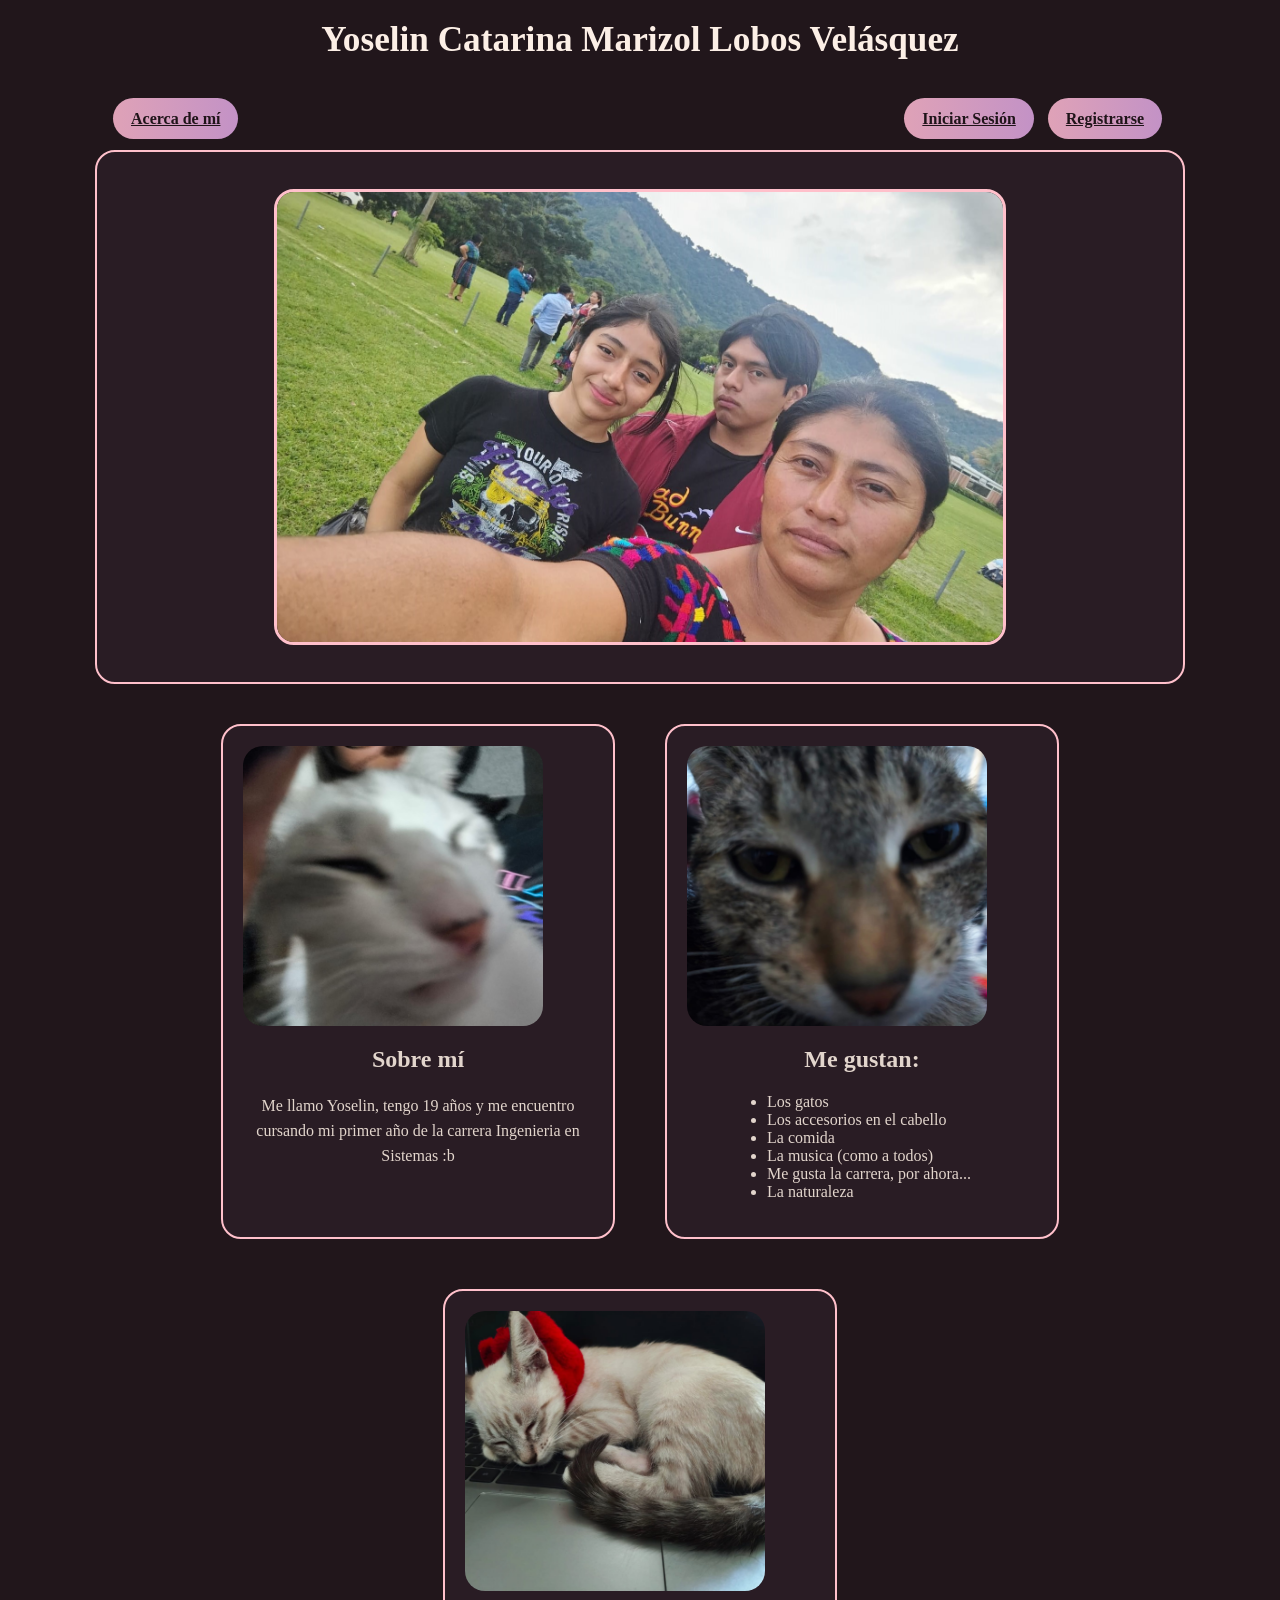
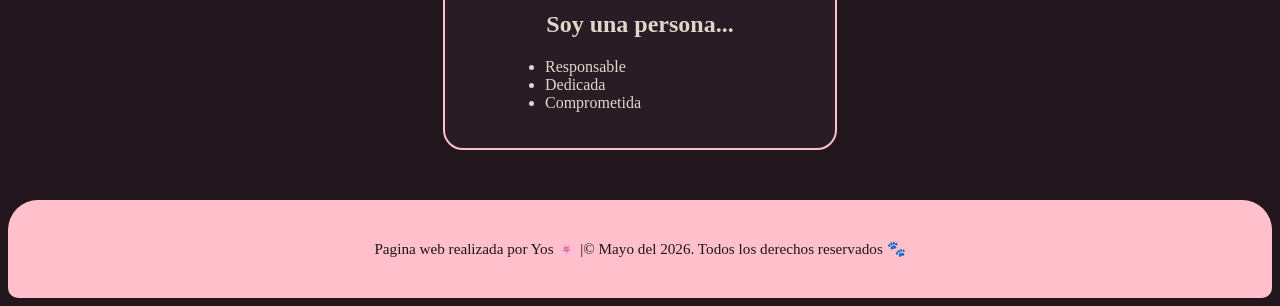
<file: Index.html>
<!DOCTYPE html>
<html lang="es">
<head>
    <meta charset="UTF-8">
    <meta name="viewport" content="width=device-width, initial-scale=1.0">
    <title>Proyecto: Mi pagina web personal</title>
    <link rel="stylesheet" href="CSS/Styleee.css">
</head>
<body>
        
    <h1>Yoselin Catarina Marizol Lobos Velásquez</h1>
    <header>

    <nav class="deslizar">
        <a href="#acerca-demi">Acerca de mí</a>
    </nav>
   <div class="botones">
    <a href="Slider/login.html">Iniciar Sesión</a>
    <a href="Slider/registro.html">Registrarse</a>
   
   </div>
</header>
<div class="fondo">
    <div class="slider">
<div class="slider-container">
     
        <img src="IMG/Familia.jpeg" alt="Foto 1">
        <img src="IMG/imagen2.jpeg" alt="Foto 2">
        <img src="IMG/imagen3.jpeg" alt="Foto 3">
   
</div>
</div>
</div>

    <section class="info" id="acerca-demi">
        <div class="caja">
            <img src="IMG/WhatsApp Image 2026-05-18 at 5.46.01 PM.jpeg" alt="Foto1">
    <h2> Sobre mí </h2>
    <p> Me llamo Yoselin, tengo 19 años y me encuentro cursando mi primer año de la carrera Ingenieria en Sistemas :b</p>
    </div>
    <div class="caja">
        <img src="IMG/WhatsApp Image 2026-05-18 at 5.46.01 PM (1).jpeg" alt="Foto2">
    <h2> Me gustan:</h2>
   <ul> 
    <li>Los gatos </li>
    <li>Los accesorios en el cabello</li>
    <li>La comida</li>
    <li>La musica (como a todos) </li>
    <li>Me gusta la carrera, por ahora...</li>
    <li>La naturaleza</li>
   </ul>
   </div>
   <div class="caja">
    <img src="IMG/WhatsApp Image 2026-05-20 at 10.14.56 AM.jpeg" alt="Foto3">
   <h2>Soy una persona...</h2>
   <ul>
    <li>Responsable</li>
    <li>Dedicada</li>
    <li>Comprometida</li>
   </ul>  
   </div>
   </section>
   <footer>
    <p>
    Pagina web realizada por Yos &#127800; |© Mayo del 2026. Todos los derechos reservados &#128062;
    </p>
   </footer>
    
</body>
</html>
</file>
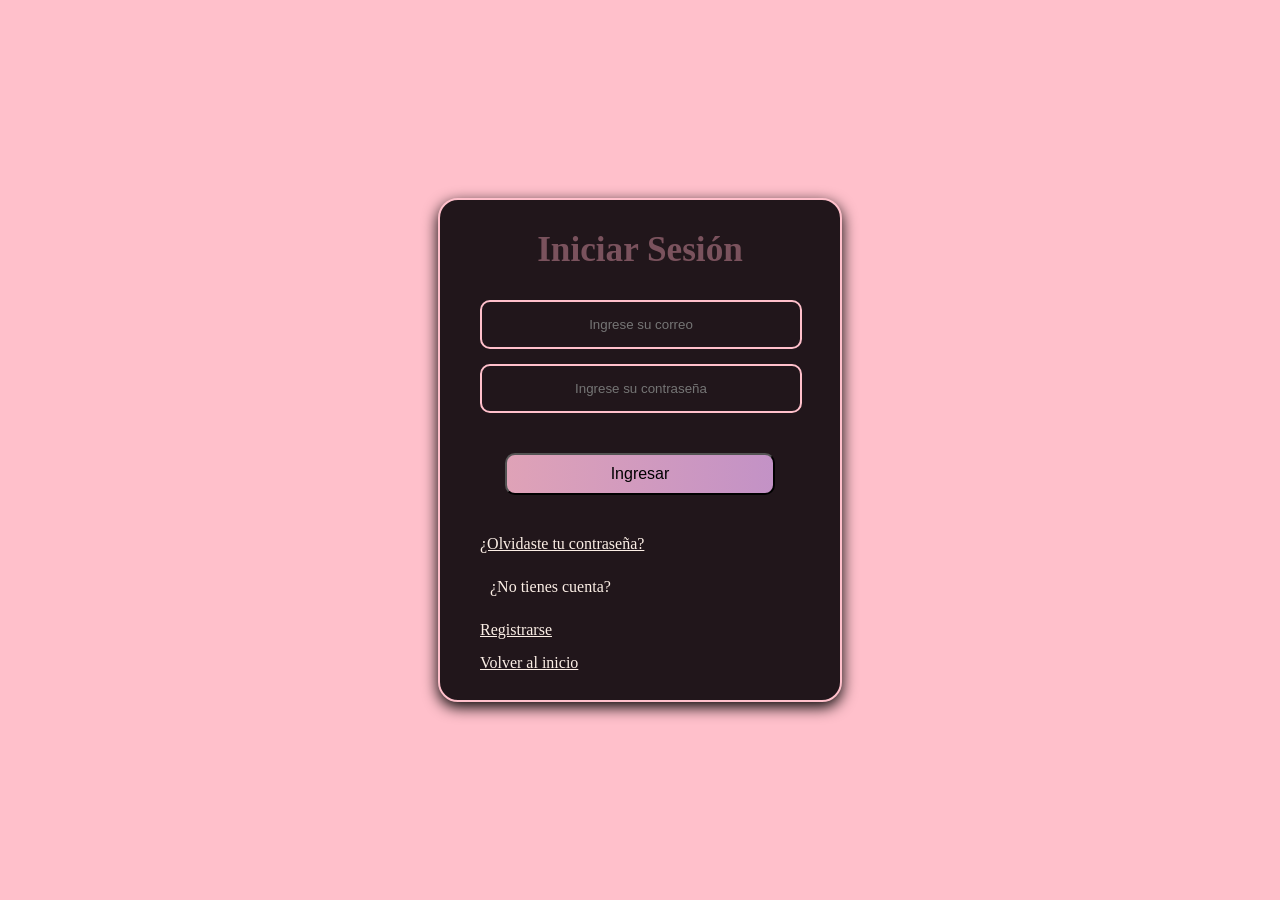
<file: Slider/login.html>
<!DOCTYPE html>
<html lang="en">
<head>
    <meta charset="UTF-8">
    <meta name="viewport" content="width=device-width, initial-scale=1.0">
    <title>Iniciar Sesión</title>
    <link rel="stylesheet" href="../CSS/Styleee.css">

</head>
<body class="login">
    <div class="formulario">
        <h1>Iniciar Sesión</h1>
        <ul>
        <form>
          
       <input type="email" placeholder="Ingrese su correo">
      
       <input type="password" placeholder="Ingrese su contraseña">
       
        <button type="submit">Ingresar</button>
        <a href="recuperar.html">¿Olvidaste tu contraseña?</a>
       <p>¿No tienes cuenta?</p>
       <a href="registro.html">Registrarse</a>
       <a href="..//index.html">Volver al inicio</a>
       </ul>
       
    </form>
    </div>
    
</body>
</html>
</file>
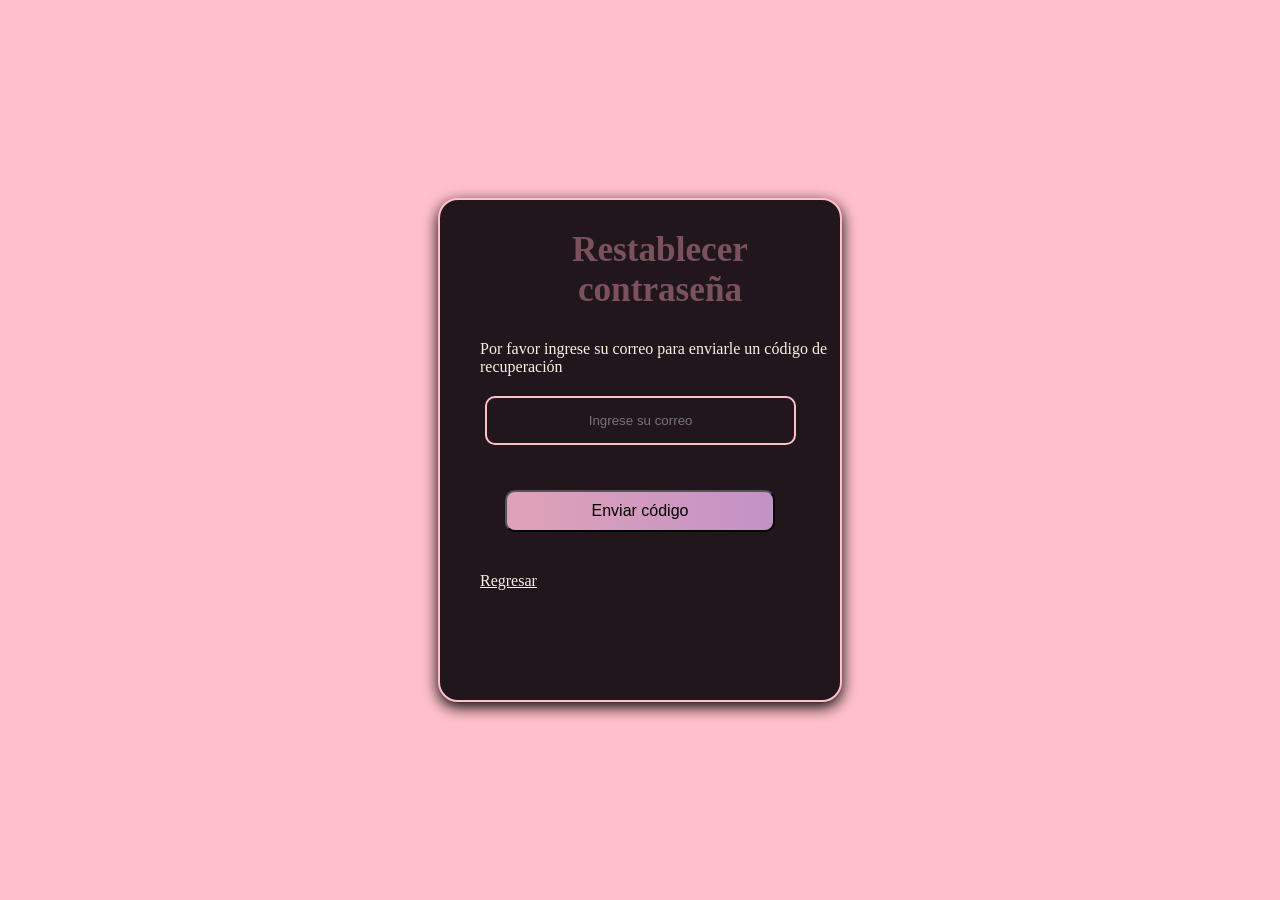
<file: Slider/recuperar.html>
<!DOCTYPE html>
<html lang="en">
<head>
    <meta charset="UTF-8">
    <meta name="viewport" content="width=device-width, initial-scale=1.0">
    <title>Restablecer contraseña</title>
    <link rel="stylesheet" href="../CSS/Styleee.css">
</head>
<body class="contraseña">
    <div class="formulario">
<ul>
    <h1>Restablecer contraseña</h1>
    <form>
        <label>Por favor ingrese su correo para enviarle un código de recuperación</label>
    <input type="email" placeholder="Ingrese su correo">
    <button type="submit">Enviar código</button>
    <a href="login.html">Regresar</a></ul>
</form>

    </div>
</body>
</html>
</file>
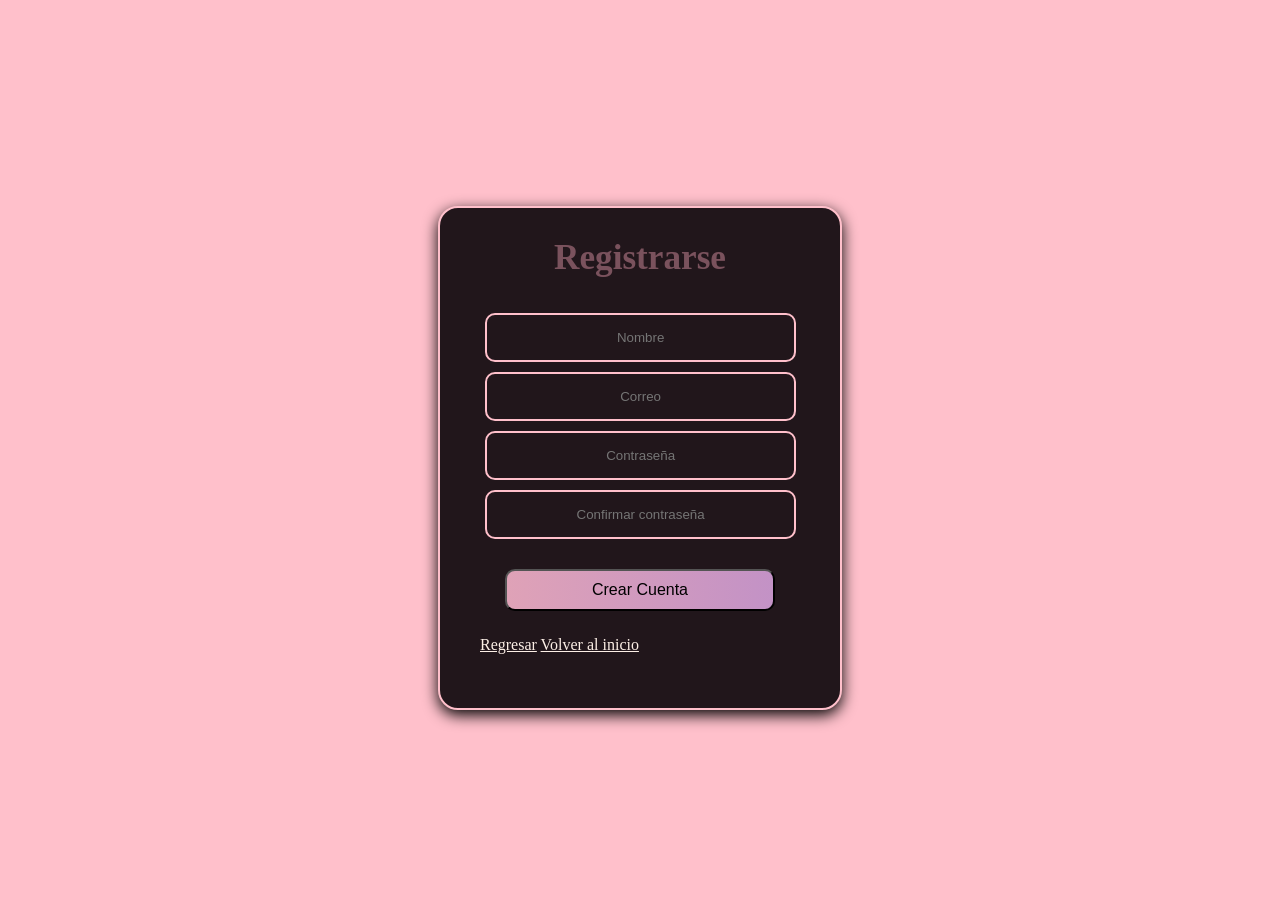
<file: Slider/registro.html>
<!DOCTYPE html>
<html lang="en">
<head>
    <meta charset="UTF-8">
    <meta name="viewport" content="width=device-width, initial-scale=1.0">
    <title>Registrarse</title>
    <link rel="stylesheet" href="../CSS/Styleee.css">

</head>
<body class="registro">
    <div class="formulario">
    <h1>Registrarse</h1>
<ul>
    <input type="text" placeholder="Nombre">
    <input type="email" placeholder="Correo">
    <input type="password" placeholder="Contraseña">
    <input type="password" placeholder="Confirmar contraseña">
    <button type="submit"> Crear Cuenta</button>
    <a href="login.html">Regresar</a>
        <a href="../index.html">Volver al inicio</a>
    </ul> 


</div>

   
    
</body>
</html>
</file>
<file: CSS/Styleee.css>
body{background:#21161b;
}
img{
    max-width: 100%;
    height: auto;
    display: block;
}
.info{
    display: flex;
    flex-wrap: wrap;
    justify-content: center;
    gap: 50px;
    width: 100%
    max-width: 1200px;
    margin:auto;
}
html{
    scroll-behavior: smooth;
}

.deslizar{
    text-align: center;
    margin-bottom: 20px;
    position: absolute;
    left: 95px;
    top: 30px;

}
.deslizar a{
background:linear-gradient(90deg, #dfa2b7, #c392c6);
     border-radius: 25px;
     color: #1f1419;
     padding: 12px 18px;
     margin-left: 10px;
     font-weight: bold;     
}

.caja{
    width: 350px;
    background: #291c24;
    border-radius: 20px;
    padding: 20px;
    border: 2px solid pink;
    text-align: center;
}
.caja img {
    width: 300px;
    height: 280px;
    object-fit: cover;
    border-radius: 20px;
}
.caja h2{
    text-align: center;
    color: #e2d5cc;
}
.caja p {   
line-height: 25px;
color: #e2d5cc;
}
.caja ul{
    text-align: left;
    margin-left: 40px;
    color: #e2d5cc;
}
.fondo{
    width: 82%;
    height: 480px;
     background:#291c24;
    margin: 40px auto;
    padding: 25px;
    border-radius: 20px;
    
    border: 2px solid pink;
}
.slider{
    width: 70%;
    height: 450px;
    margin: 12px auto;
    overflow: hidden;
    border-radius: 20px;
   border: 3px solid pink;
    

}

.slider-container  {
display: flex;
width: 300%;
height: 100%;
animation: deslizar 12s infinite;
}
.slider-container img {
    width:calc(100%/3) ;
    height: 100%;
    object-fit:cover;
   
}
@keyframes  deslizar {
    0%{ margin-left: 0%;}
    30%{ margin-left: 0%;}
    35%{ margin-left: -100%;}
    65%{ margin-left: -100%;}
    75%{ margin-left: -200%;}
    100%{ margin-left: -200%;}
    }

    header { 
        display: flex;
        padding: 15px 25px;  
        position: relative;    
    }
    h1{
        font-family: Georgia, 'Times New Roman', Times, serif;
        font-size: 2.2rem;
        color: #fcefe6;
        text-align: center;
        margin: 20px auto 20px auto;
       
        
        
    }
    .botones{
       position: absolute;
        right: 110px;
        top: 30px;
    }
    
    .botones a{
     background:linear-gradient(90deg, #dfa2b7, #c392c6);
     border-radius: 25px;
     color: #1f1419;
     padding: 12px 18px;
     margin-left: 10px;
     font-weight: bold;
    }
    .botones a:hover{
        background: white;
        transform: scale(1.05);
    }
    
    footer{
        width: 100%;
        margin-top: 50px;
        text-align: center;
        background:pink;
        color: #1f1419;
        border-radius: 10px;
        padding: 25px 0;
        font-family: Georgia, 'Times New Roman', Times, serif;
        font-size: 0.95rem;
        border-top-left-radius: 30px;
        border-top-right-radius: 30px;

    }
    
    .formulario{
        width: 400px;
       height: 500px;
       background: #21161b;
        border-radius: 20px;
        border: 2px solid pink ;
        box-shadow: 0px 5px 15px ;
    }
    .formulario label{
        color: #fcefe6;
       
    }
    
    .formulario h1{
        text-align: center;
        padding: 10px;
        color: #7a525d;
    }  
    .formulario form{
       display: flex;
       flex-direction: column;
       gap: 15px;
       
    }
    .formulario input{
        
        width: 80%;
        padding: 15px;
        border-radius: 10px;
        border: 2px solid pink;
        text-align: center;
        background: #21161b;
    }
    .formulario button{
        width: 75%;
        padding: 10px;
        margin: 25px;
        border-radius: 10px;
       background:linear-gradient(90deg, #dfa2b7, #c392c6);
        color: black;
        font-size: 16px;
        cursor: pointer;
        
    }
    .formulario a{
        align-items: center;
        color: #fcefe6;
    }
    .formulario p{
        margin: 10px;
        color: #fcefe6;
       
    }
 
body.login{

    margin: 0;

    min-height: 100vh;

    display: grid;

    place-items: center;

    background:pink;
}
 
body.contraseña{

    margin: 0;

    min-height: 100vh;

    display: grid;

    place-items: center;

    background: pink;
}
body.registro{
    min-height: 100vh;

    display: grid;

    place-items: center;

    background: pink;
}
   .registro .formulario form{
       display: flex;
       flex-direction: column;
       gap: 15px;
       
    }
     .registro .formulario input{
        margin: 5px;
        width: 77%;
        padding: 15px;
        border-radius: 10px;
        border: 2px solid pink;
        text-align: center;
        background: #21161b;}

         .contraseña .formulario input{
        margin: 5px;
        width: 77%;
        padding: 15px;
        border-radius: 10px;
        border: 2px solid pink;
        text-align: center;
        background: #21161b}
         
        .registro .formulario a{
        align-items: center;
        color: #fcefe6;}

 @media (max-width:768px) {
    header{
        display: flex;
        flex-direction: column;
        align-items: center;
        padding: 20px 10px;
    }
    .deslizar, .botones{
        position: static ;
        text-align: center;
        margin: 15px 0;
        width: 100%;;
    }
    h1{
        font-size: 1.8rem;
        margin: 10px 0;
    }
    .slider{
        height: 250px ;
        width: 100%;
    }
    .slider-container{
        height: 250px;
    }
    .fondo{
        width: 90%;
        max-width: 450px;
        height: auto;

    }
 }
</file>
